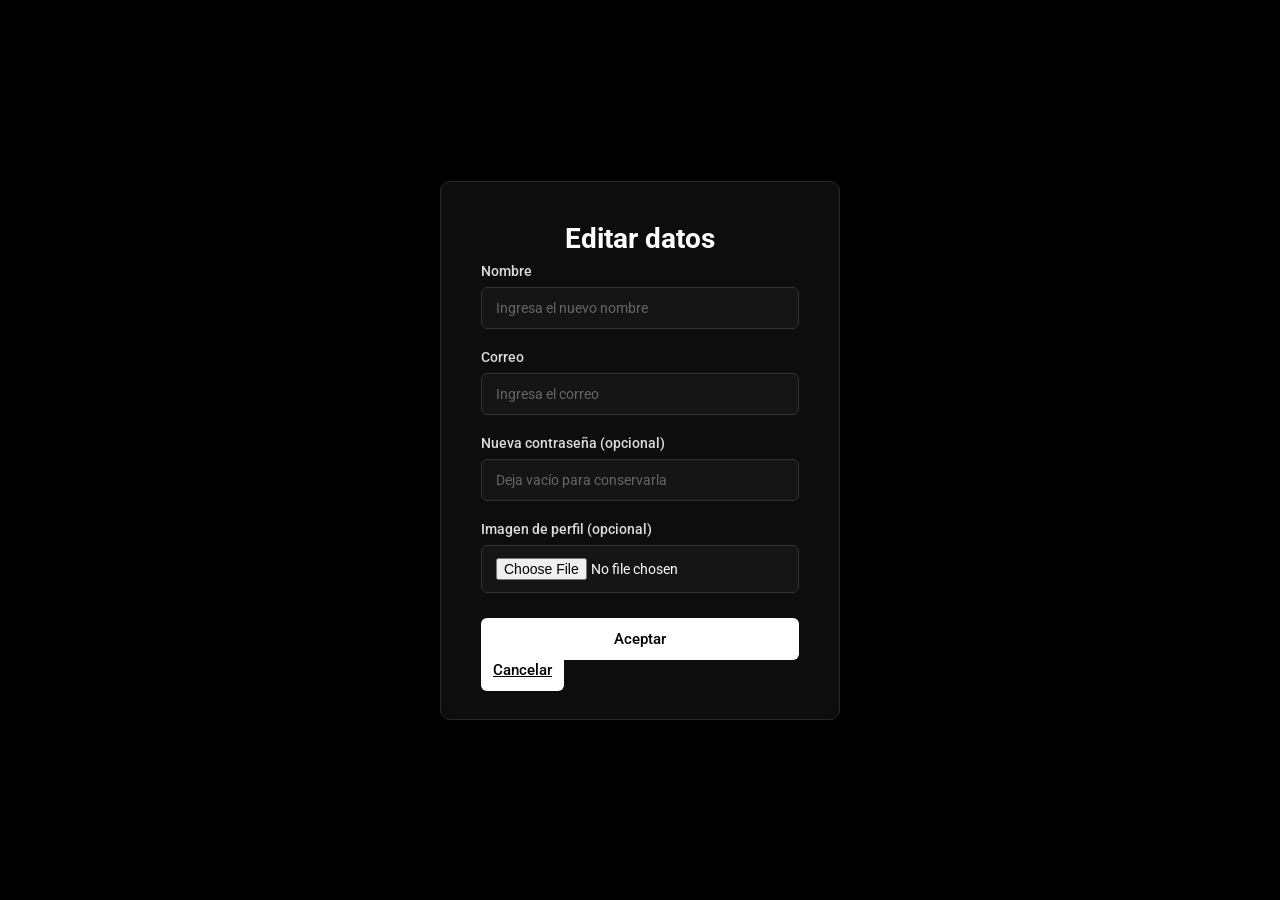
<file: Editar.html>
<!DOCTYPE html>
<html lang="es">

<head>
    <meta charset="UTF-8">
    <meta name="viewport" content="width=device-width, initial-scale=1.0">

    <title>Editar datos</title>

    <link rel="preconnect" href="https://fonts.googleapis.com">
    <link rel="preconnect" href="https://fonts.gstatic.com" crossorigin>

    <link href="https://fonts.googleapis.com/css2?family=Roboto:wght@300;400;500;700&display=swap"
          rel="stylesheet">

    <link rel="stylesheet" href="Styles/login.css">
</head>

<body>
    <main class="login-container">
        <div class="login-box">

            <h1>Editar datos</h1>

            <form action="php/procesar_edicion.php"
                  method="POST"
                  enctype="multipart/form-data">

                <div class="input-group">
                    <label for="nombre">Nombre</label>
                    <input
                        type="text"
                        id="nombre"
                        name="nombre"
                        placeholder="Ingresa el nuevo nombre"
                        maxlength="100"
                        required>
                </div>

                <div class="input-group">
                    <label for="correo">Correo</label>
                    <input
                        type="email"
                        id="correo"
                        name="correo"
                        placeholder="Ingresa el correo"
                        maxlength="150"
                        required>
                </div>

                <div class="input-group">
                    <label for="contrasena">
                        Nueva contraseña (opcional)
                    </label>

                    <input
                        type="password"
                        id="contrasena"
                        name="contrasena"
                        placeholder="Deja vacío para conservarla"
                        minlength="8"
                        pattern="(?=.*[a-z])(?=.*[A-Z])(?=.*\d)(?=.*[^A-Za-z0-9]).{8,}"
                        title="Mínimo 8 caracteres, con mayúscula, minúscula, número y carácter especial.">
                </div>

                <div class="input-group">
                    <label for="imagen_perfil">
                        Imagen de perfil (opcional)
                    </label>

                    <input
                        type="file"
                        id="imagen_perfil"
                        name="imagen_perfil"
                        accept="image/png, image/jpeg">
                </div>

                <button type="submit" class="login-button">
                    Aceptar
                </button>

                <a href="miperfil.php"
                   class="login-button login-button--secondary">
                    Cancelar
                </a>

            </form>
        </div>
    </main>
</body>

</html>
</file>
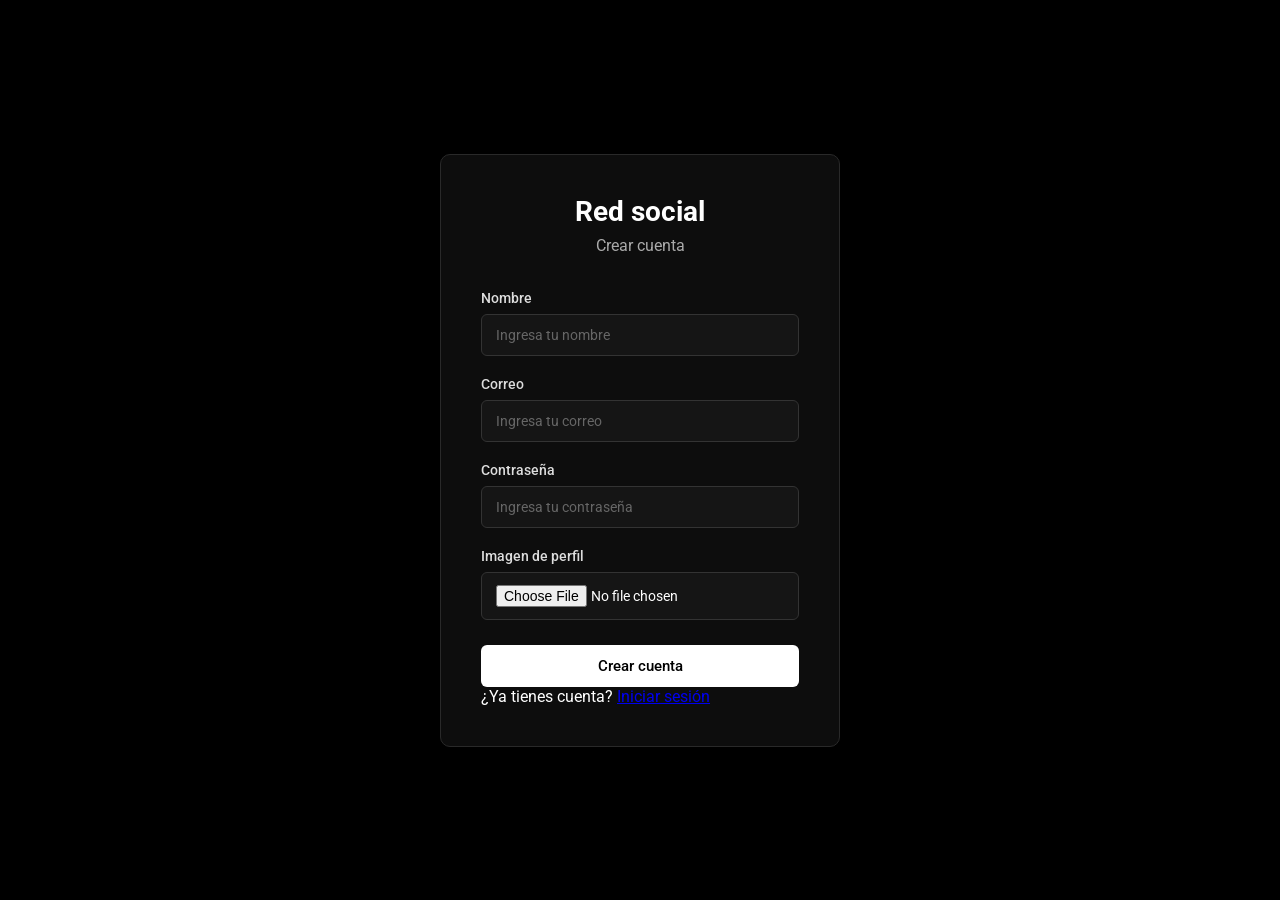
<file: registro.html>
<!DOCTYPE html>
<html lang="es">

<head>
    <meta charset="UTF-8">

    <meta name="viewport" content="width=device-width, initial-scale=1.0">

    <title>Crear cuenta</title>

    <link rel="preconnect" href="https://fonts.googleapis.com">
    <link rel="preconnect" href="https://fonts.gstatic.com" crossorigin>

    <link href="https://fonts.googleapis.com/css2?family=Roboto:wght@300;400;500;700&display=swap" rel="stylesheet">

    <!-- CSS del login -->
    <link rel="stylesheet" href="Styles/login.css">
</head>

<body>

    <main class="login-container">

        <div class="login-box">

            <!-- Título -->

            <h1>Red social</h1>

            <p class="login-title">
                Crear cuenta
            </p>


            <!-- Formulario -->

            <form action="php/procesar_registro.php" method="POST" enctype="multipart/form-data">

                <!-- Nombre -->

                <div class="input-group">

                    <label for="nombre">
                        Nombre
                    </label>

                    <input type="text" id="nombre" name="nombre" placeholder="Ingresa tu nombre"
                        maxlength="100" required>

                </div>


                <!-- Correo -->

                <div class="input-group">

                    <label for="correo">
                        Correo
                    </label>

                    <input type="email" id="correo" name="correo" placeholder="Ingresa tu correo"
                        maxlength="150" required>

                </div>


                <!-- Contraseña -->

                <div class="input-group">

                    <label for="contrasena">
                        Contraseña
                    </label>

                    <input type="password" id="contrasena" name="contrasena" placeholder="Ingresa tu contraseña"
                        minlength="8" pattern="(?=.*[a-z])(?=.*[A-Z])(?=.*\d)(?=.*[^A-Za-z0-9]).{8,}"
                        title="Mínimo 8 caracteres, con una mayúscula, una minúscula, un número y un carácter especial." required>
                </div>


                <!-- Imagen de perfil -->

                <div class="input-group">

                    <label for="imagen_perfil">
                        Imagen de perfil
                    </label>

                    <input type="file" id="imagen_perfil" name="imagen_perfil" accept="image/png, image/jpeg">

                </div>


                <!-- Botón -->

                <button type="submit" class="login-button">Crear cuenta</button>

            </form>

            <p class="login-footer">
                ¿Ya tienes cuenta?
                <a href="login.html">Iniciar sesión</a>
            </p>

        </div>

    </main>

</body>

</html>
</file>
<file: Styles/login.css>
/* =========================
   CONFIGURACIÓN GENERAL
========================= */

* {
    margin: 0;
    padding: 0;
    box-sizing: border-box;
}

body {
    font-family: 'Roboto', sans-serif;

    background-color: #000;

    color: #fff;
}


/* =========================
   CONTENEDOR
========================= */

.login-container {
    width: 100%;
    min-height: 100vh;

    display: flex;

    align-items: center;
    justify-content: center;

    padding: 20px;
}


/* =========================
   CAJA DE LOGIN
========================= */

.login-box {
    width: 100%;
    max-width: 400px;

    padding: 40px;

    background-color: #0d0d0d;

    border: 1px solid #292929;

    border-radius: 10px;
}


/* =========================
   TÍTULO
========================= */

.login-box h1 {
    text-align: center;

    font-size: 28px;
    font-weight: 700;

    margin-bottom: 8px;
}

.login-title {
    text-align: center;

    color: #aaa;

    font-size: 16px;

    margin-bottom: 35px;
}


/* =========================
   CAMPOS
========================= */

.input-group {
    margin-bottom: 20px;
}

.input-group label {
    display: block;

    font-size: 14px;
    font-weight: 500;

    margin-bottom: 8px;

    color: #ddd;
}

.input-group input {
    width: 100%;

    padding: 12px 14px;

    background-color: #151515;

    color: white;

    border: 1px solid #333;

    border-radius: 6px;

    outline: none;

    font-family: 'Roboto', sans-serif;

    font-size: 14px;

    transition: border-color 0.2s;
}


/* Cuando se selecciona el campo */

.input-group input:focus {
    border-color: #fff;
}


/* Texto del placeholder */

.input-group input::placeholder {
    color: #666;
}


/* =========================
   BOTÓN
========================= */

.login-button {
    width: 100%;

    padding: 12px;

    margin-top: 5px;

    background-color: #fff;

    color: #000;

    border: none;

    border-radius: 6px;

    font-family: 'Roboto', sans-serif;

    font-size: 15px;
    font-weight: 500;

    cursor: pointer;

    transition: background-color 0.2s;
}

.login-button:hover {
    background-color: #d8d8d8;
}


/* =========================
   REGISTRO
========================= */

.register-text {
    text-align: center;

    color: #777;

    font-size: 13px;

    margin-top: 25px;
}

.register-text a {
    color: white;

    text-decoration: none;

    margin-left: 4px;
}

.register-text a:hover {
    text-decoration: underline;
}


/* =========================
   RESPONSIVE
========================= */

@media (max-width: 450px) {

    .login-box {
        padding: 30px 25px;
    }

}
</file>
